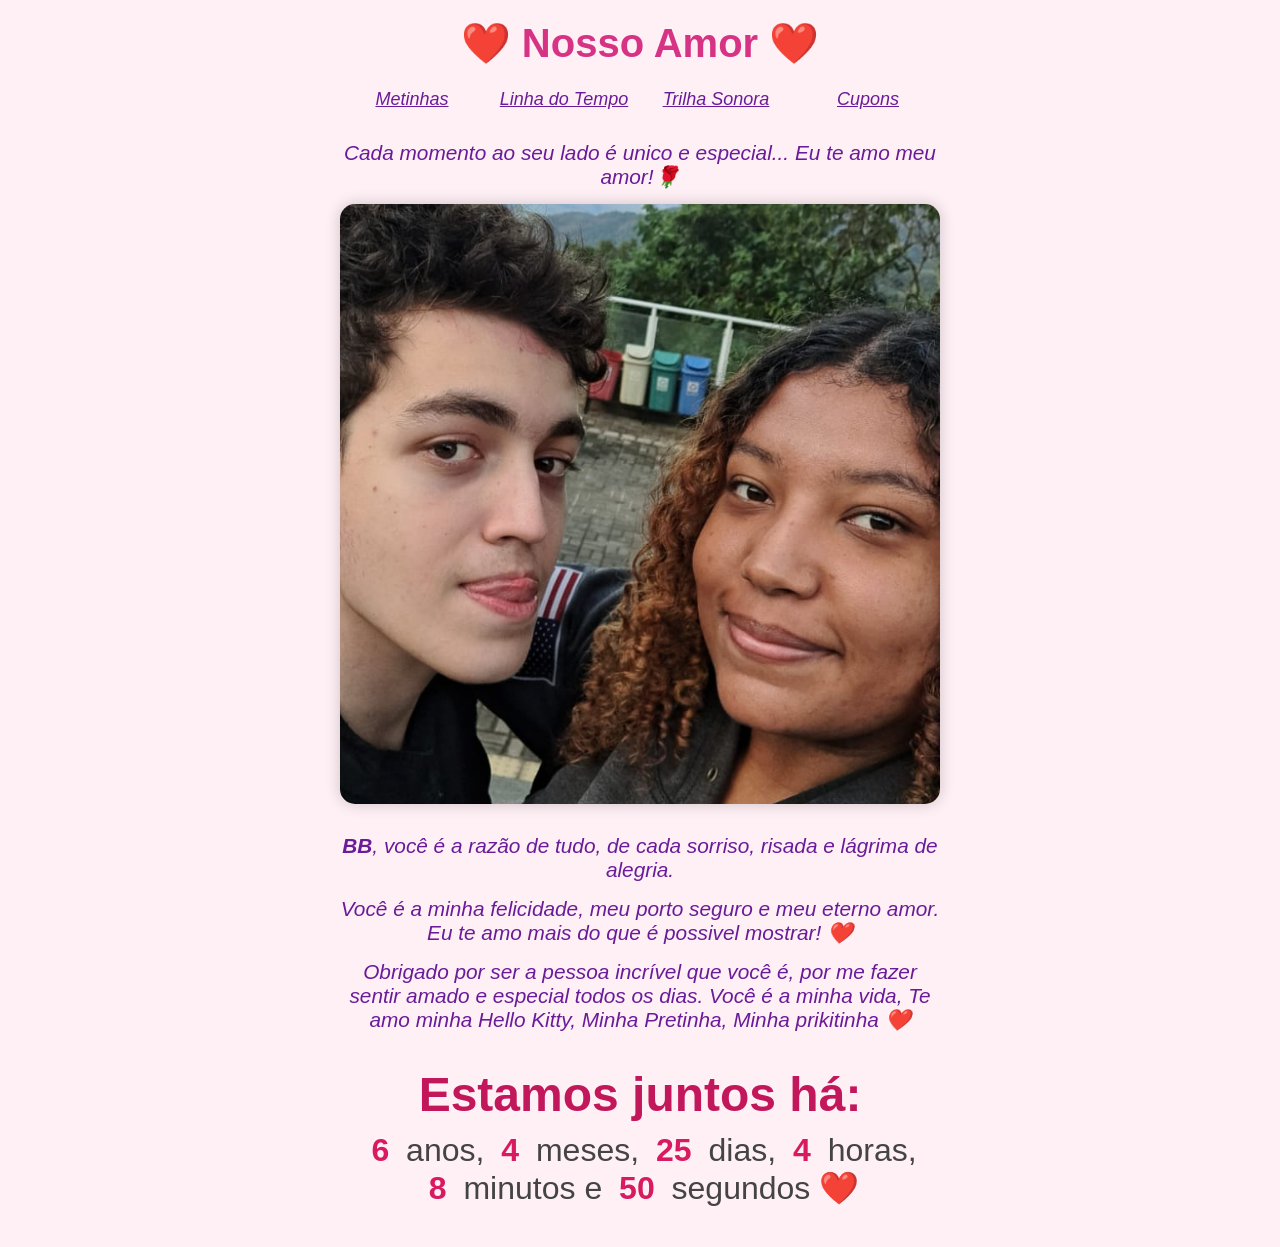
<file: index.html>
<!DOCTYPE html>
<html lang="pt-BR">
<head>
  <meta charset="UTF-8" />
  <meta name="viewport" content="width=device-width, initial-scale=1.0"/>
  <title>Relation Timer ❤️</title>
  <link rel="stylesheet" href="style.css" />
</head>
<body>
    <h1>❤️ Nosso Amor ❤️</h1>

    <table class="pages">
      <tr>
        <td>
          <div>
            <a href="Metas.html" class="outraPagina">Metinhas</a>
          </div>
        </td>
        <td>
          <div>
            <a href="Tempo.html" class="outraPagina">Linha do Tempo</a>
          </div>
        </td>
        <td>
          <div>
            <a href="TrilhaSonora.html" class="outraPagina">Trilha Sonora</a>
          </div>
        </td>
        <td>
          <div>
            <a href="Cupons.html" class="outraPagina">Cupons</a>
          </div>
        </td>
      </tr>
    </table>
  
    <p class="mensagem">
      Cada momento ao seu lado é unico e especial... Eu te amo meu amor!🌹
    </p>
  
    <!-- Carrossel -->
    <div class="carousel">
      <div class="carousel-inner">
        <img src="amgs/bb1.jpeg" class="slide" />
        <img src="amgs/bb2.jpeg" class="slide" />
        <img src="amgs/bb3.jpeg" class="slide" />
        <img src="amgs/bb4.jpeg" class="slide" />
        <img src="amgs/bb5.jpeg" class="slide" />
        <img src="amgs/bb6.jpeg" class="slide" />
        <img src="amgs/bb7.jpeg" class="slide" />
        <img src="amgs/bb8.jpeg" class="slide" />
        <img src="amgs/bb9.jpeg" class="slide" />
        <img src="amgs/bb10.jpeg" class="slide" />
        <img src="amgs/bb11.jpeg" class="slide" />
        <img src="amgs/bb12.jpeg" class="slide" />
        <img src="amgs/bb13.jpeg" class="slide" />
        <img src="amgs/bb14.jpeg" class="slide" />
        <img src="amgs/bb15.jpeg" class="slide" />
        <img src="amgs/bb16.jpeg" class="slide" />
        <img src="amgs/bb17.jpeg" class="slide" />
        <img src="amgs/bb18.jpeg" class="slide" />
        <img src="amgs/bb19.jpeg" class="slide" />
        <img src="amgs/bb20.jpeg" class="slide" />
        <img src="amgs/bb21.jpeg" class="slide" />
        <img src="amgs/bb22.jpeg" class="slide" />
        <img src="amgs/bb23.jpeg" class="slide" />
        <img src="amgs/bb24.jpeg" class="slide" />
        <img src="amgs/bb25.jpeg" class="slide" />
        <img src="amgs/bb26.jpeg" class="slide" />
        <img src="amgs/bb27.jpeg" class="slide" />

      </div>
    </div>

    <p class="mensagem">
      <strong>BB</strong>, você é a razão de tudo, de cada sorriso, risada e lágrima de alegria.
    </p>
    <p class="mensagem">
        Você é a minha felicidade, meu porto seguro e meu eterno amor. Eu te amo mais do que é possivel mostrar! ❤️
    </p>
    <p class="mensagem">
      Obrigado por ser a pessoa incrível que você é, por me fazer sentir amado e especial todos os dias. 
      Você é a minha vida, Te amo minha Hello Kitty, Minha Pretinha, Minha prikitinha ❤️
    </p>


    <div id="contador">
    <h2>Estamos juntos há:</h2>
    <p id="tempo"></p>
</div>
    <script src="script.js"></script>
  </body>
</html>
</file>
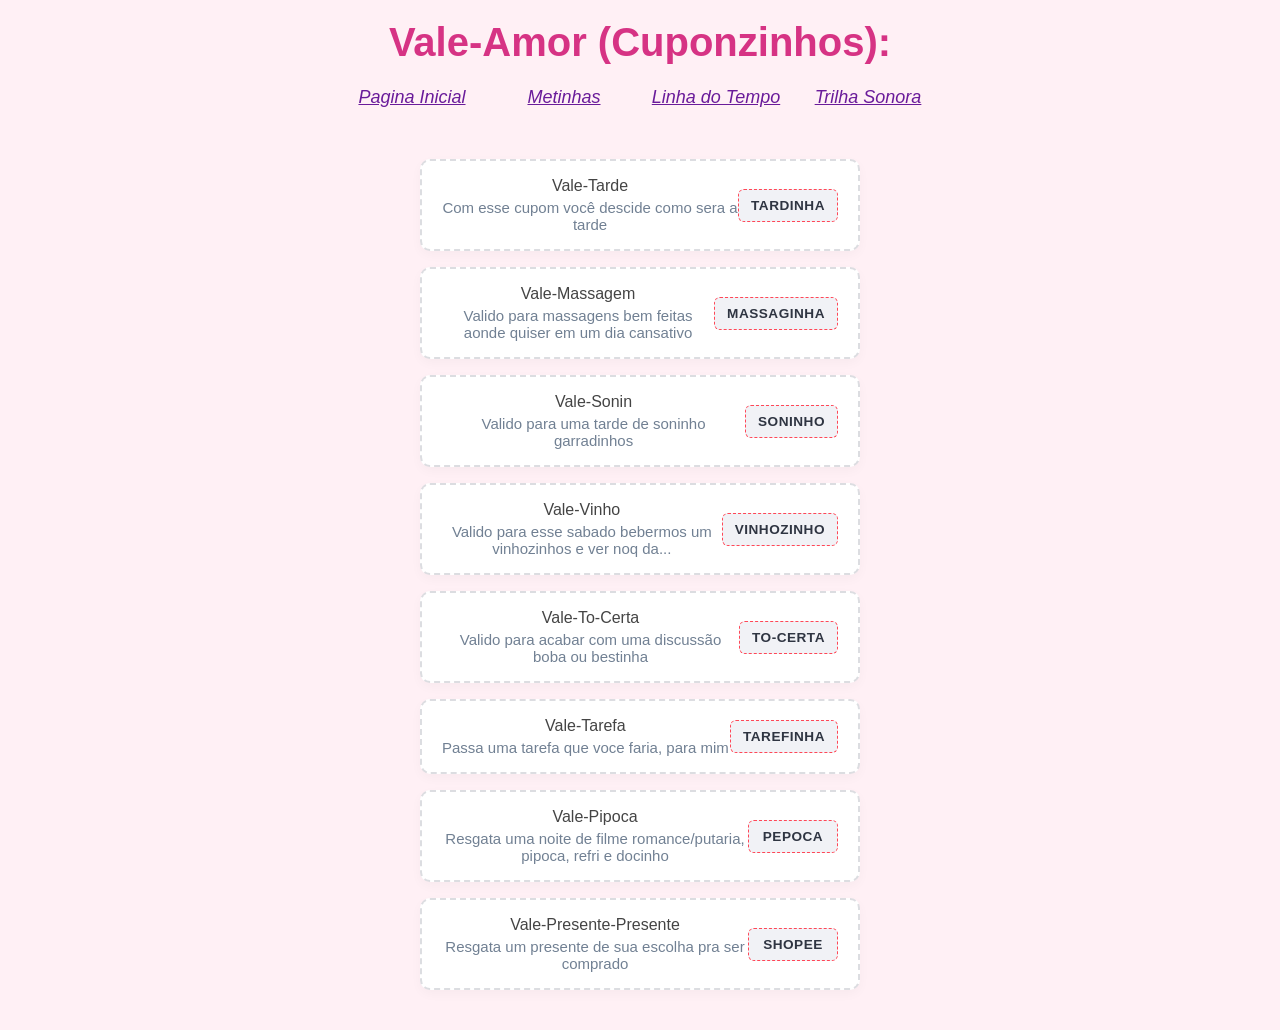
<file: Cupons.html>
<!DOCTYPE html>
<html lang="pt-BR">
<head>
  <meta charset="UTF-8" />
  <meta name="viewport" content="width=device-width, initial-scale=1.0"/>
  <title>Metinhas dos proximos</title>
  <link rel="stylesheet" href="style.css" />
</head>
<body>
    <h1>Vale-Amor (Cuponzinhos): </h1>
    
    <table class="pages">
      <tr>
        <td>
          <div>
            <a href="index.html" class="outraPagina">Pagina Inicial</a>
          </div>
        </td>
        <td>
          <div>
            <a href="Metas.html" class="outraPagina">Metinhas</a>
          </div>
        </td>
        <td>
          <div>
            <a href="Tempo.html" class="outraPagina">Linha do Tempo</a>
          </div>
        </td>
        <td>
          <div>
            <a href="TrilhaSonora.html" class="outraPagina">Trilha Sonora</a>
          </div>
        </td>
      </tr>
    </table>

    <div class="lista-cupons">

        <!-- Cupom 1 -->
        <div class="cupom-card">
            <div class="cupom-info">
                <span class="desconto">Vale-Tarde</span>
             <p class="descricao">Com esse cupom você descide como sera a tarde</p>
            </div>
             <div class="cupom-codigo">
                <span class="txt-codigo">TARDINHA</span>
            </div>
        </div>

        <!-- Cupom 2 -->
        <div class="cupom-card">
            <div class="cupom-info">
             <span class="desconto">Vale-Massagem</span>
                <p class="descricao">Valido para massagens bem feitas aonde quiser em um dia cansativo</p>
            </div>
            <div class="cupom-codigo">
                <span class="txt-codigo">MASSAGINHA</span>
            </div>
        </div>

        <!-- Cupom 3 -->
        <div class="cupom-card">
            <div class="cupom-info">
                <span class="desconto">Vale-Sonin</span>
                <p class="descricao">Valido para uma tarde de soninho garradinhos</p>
            </div>
            <div class="cupom-codigo">
                <span class="txt-codigo">SONINHO</span>
            </div>
        </div>

        <!-- Cupom 4 -->
        <div class="cupom-card">
            <div class="cupom-info">
                 <span class="desconto">Vale-Vinho</span>
                <p class="descricao">Valido para esse sabado bebermos um vinhozinhos e ver noq da...</p>
            </div>
            <div class="cupom-codigo">
                <span class="txt-codigo">VINHOZINHO</span>
            </div>
        </div>

        <!-- Cupom 5 -->
        <div class="cupom-card">
            <div class="cupom-info">
                 <span class="desconto">Vale-To-Certa</span>
                <p class="descricao">Valido para acabar com uma discussão boba ou bestinha</p>
            </div>
            <div class="cupom-codigo">
                 <span class="txt-codigo">TO-CERTA</span>
            </div>
        </div>

        <!-- Cupom 6 -->
        <div class="cupom-card">
            <div class="cupom-info">
                <span class="desconto">Vale-Tarefa</span>
                <p class="descricao">Passa uma tarefa que voce faria, para mim</p>
            </div>
            <div class="cupom-codigo">
                <span class="txt-codigo">TAREFINHA</span>
            </div>
        </div>

        <!-- Cupom 6 -->
        <div class="cupom-card">
            <div class="cupom-info">
                <span class="desconto">Vale-Pipoca</span>
                <p class="descricao">Resgata uma noite de filme romance/putaria, pipoca, refri e docinho</p>
            </div>
            <div class="cupom-codigo">
                <span class="txt-codigo">PEPOCA</span>
            </div>
        </div>

        <!-- Cupom 7 -->
        <div class="cupom-card">
            <div class="cupom-info">
                <span class="desconto">Vale-Presente-Presente</span>
                <p class="descricao">Resgata um presente de sua escolha pra ser comprado</p>
            </div>
            <div class="cupom-codigo">
                <span class="txt-codigo">SHOPEE</span>
            </div>
        </div>











    </div>
</file>
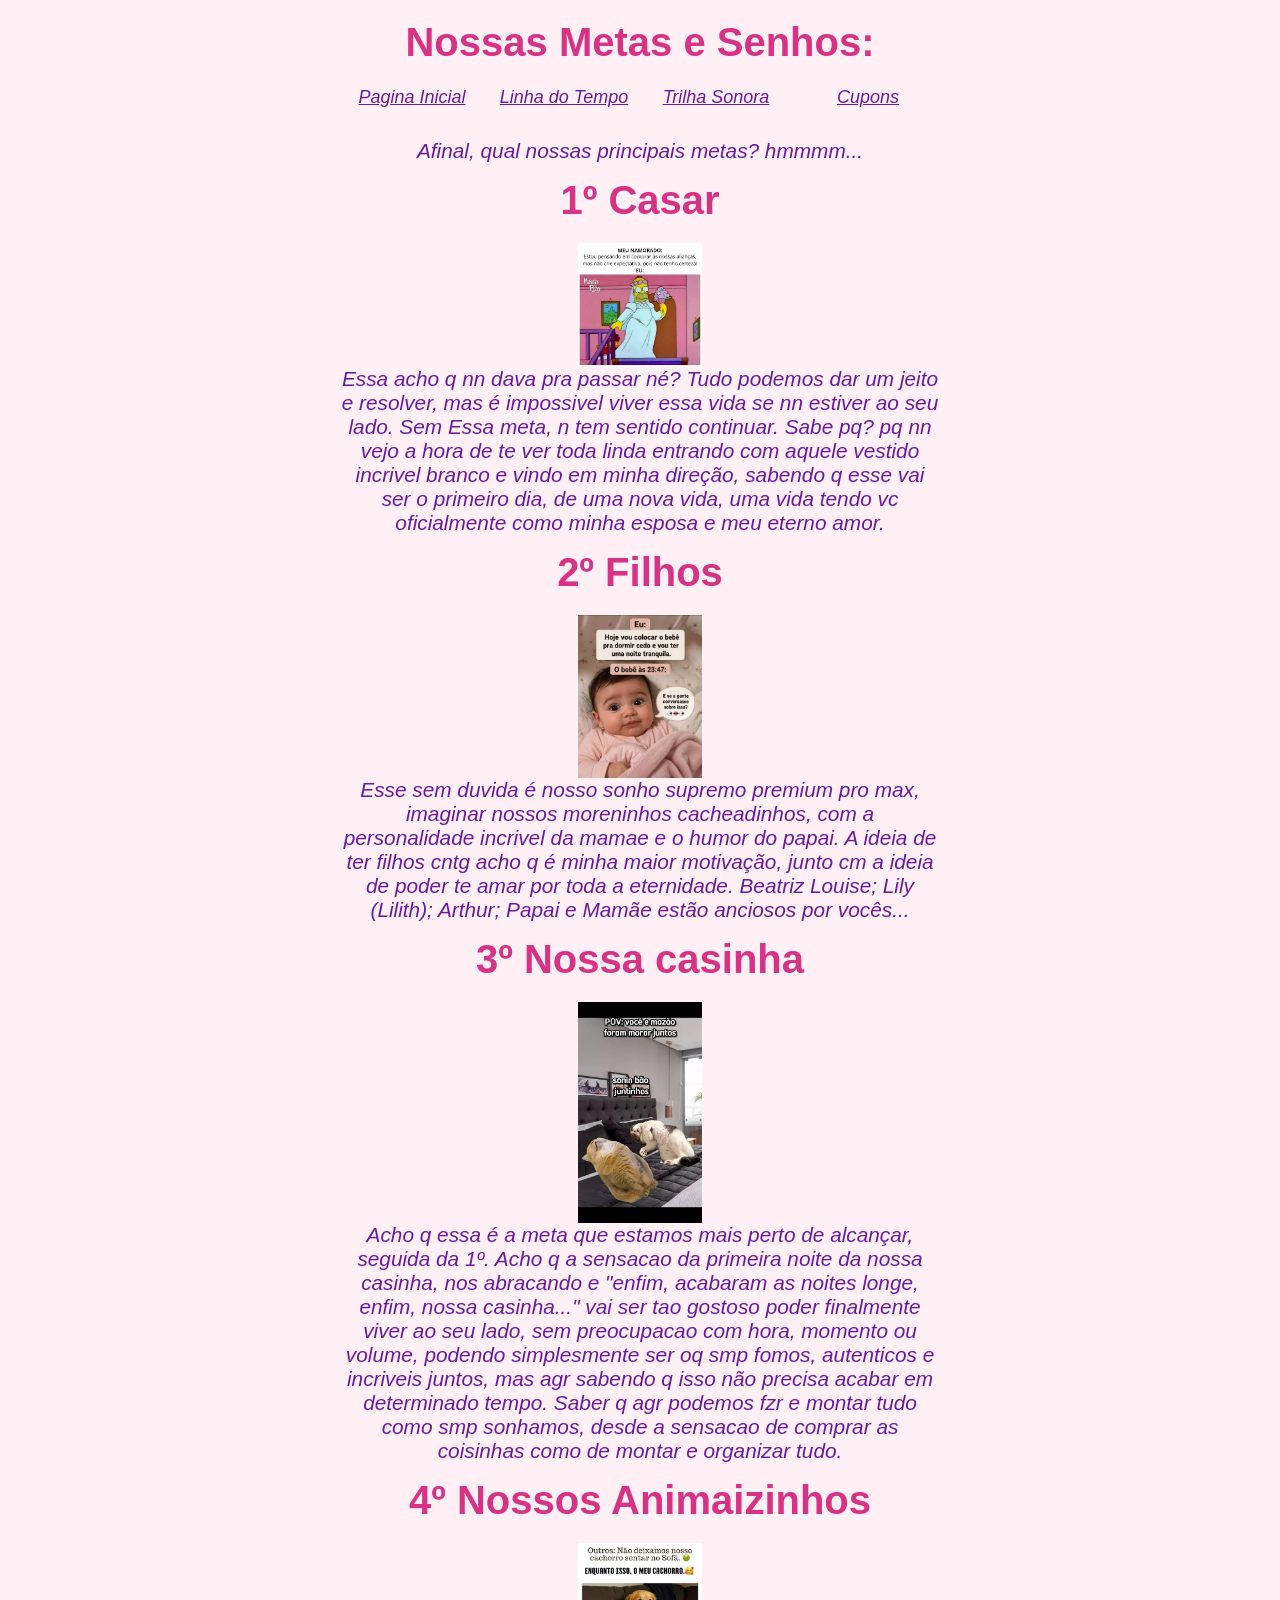
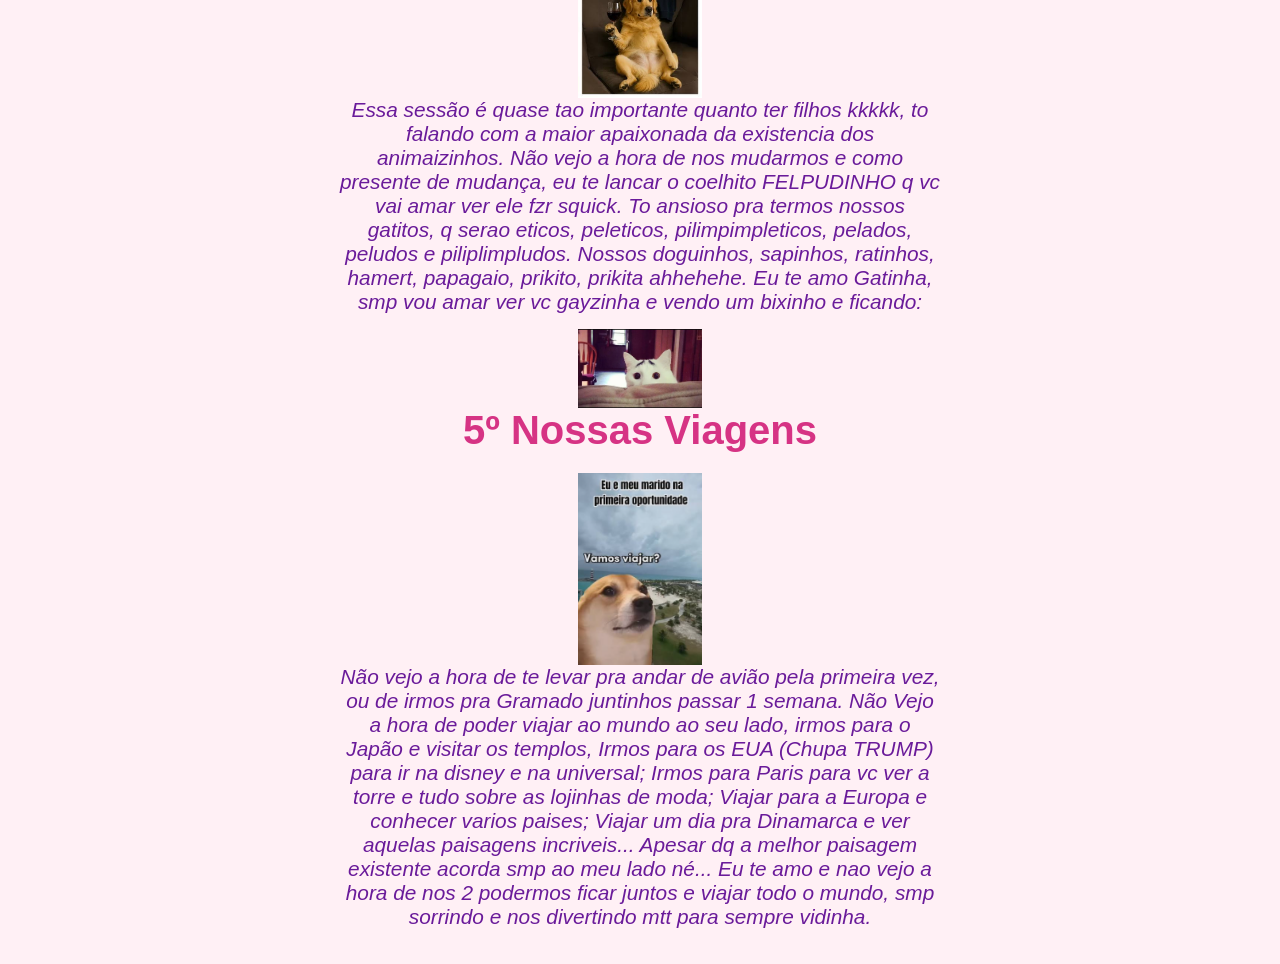
<file: Metas.html>
<!DOCTYPE html>
<html lang="pt-BR">
<head>
  <meta charset="UTF-8" />
  <meta name="viewport" content="width=device-width, initial-scale=1.0"/>
  <title>Metinhas dos proximos</title>
  <link rel="stylesheet" href="style.css" />
</head>
<body>
    <h1>Nossas Metas e Senhos: </h1>
    
    <table class="pages">
      <tr>
        <td>
          <div>
            <a href="index.html" class="outraPagina">Pagina Inicial</a>
          </div>
        </td>
        <td>
          <div>
            <a href="Tempo.html" class="outraPagina">Linha do Tempo</a>
          </div>
        </td>
        <td>
          <div>
            <a href="TrilhaSonora.html" class="outraPagina">Trilha Sonora</a>
          </div>
        </td>
        <td>
          <div>
            <a href="Cupons.html" class="outraPagina">Cupons</a>
          </div>
        </td>
      </tr>
    </table>
    


    <p class="mensagem">
      Afinal, qual nossas principais metas? hmmmm...
    </p>

    <h1>1º Casar</h1>
    <img src="amgs\casamento.jpg" alt="Descrição da imagem" class="imgMeta">
    <p class="mensagem">
        Essa acho q nn dava pra passar né? Tudo podemos dar um jeito e resolver, mas é impossivel viver essa vida se nn estiver ao seu lado. Sem Essa meta, n tem sentido continuar. Sabe pq? pq nn vejo a hora de te ver toda linda entrando com aquele vestido incrivel branco e vindo em minha direção, sabendo q esse vai ser o primeiro dia, de uma nova vida, uma vida tendo vc oficialmente como minha esposa e meu eterno amor.
    </p>

    <h1>2º Filhos</h1>
        <img src="amgs\nenem.jpg" alt="Descrição da imagem" class="imgMeta">
    <p class="mensagem">
        Esse sem duvida é nosso sonho supremo premium pro max, imaginar nossos moreninhos cacheadinhos, com a personalidade incrivel da mamae e o humor do papai. A ideia de ter filhos cntg acho q é minha maior motivação, junto cm a ideia de poder te amar por toda a eternidade. Beatriz Louise; Lily (Lilith); Arthur; Papai e Mamãe estão anciosos por vocês...
    </p>

    <h1>3º Nossa casinha</h1>
    <img src="amgs\morar.jpg" alt="Descrição da imagem" class="imgMeta">
    <p class="mensagem">
       Acho q essa é a meta que estamos mais perto de alcançar, seguida da 1º. Acho q a sensacao da primeira noite da nossa casinha, nos abracando e "enfim, acabaram as noites longe, enfim, nossa casinha..." vai ser tao gostoso poder finalmente viver ao seu lado, sem preocupacao com hora, momento ou volume, podendo simplesmente ser oq smp fomos, autenticos e incriveis juntos, mas agr sabendo q isso não precisa acabar em determinado tempo. Saber q agr podemos fzr e montar tudo como smp sonhamos, desde a sensacao de comprar as coisinhas como de montar e organizar tudo.
    </p>

    <h1>4º Nossos Animaizinhos</h1>
    <img src="amgs\nossos bixo.jpg" alt="Descrição da imagem" class="imgMeta">
    <p class="mensagem">
        Essa sessão é quase tao importante quanto ter filhos kkkkk, to falando com a maior apaixonada da existencia dos animaizinhos. Não vejo a hora de nos mudarmos e como presente de mudança, eu te lancar o coelhito FELPUDINHO q vc vai amar ver ele fzr squick. To ansioso pra termos nossos gatitos, q serao eticos, peleticos, pilimpimpleticos, pelados, peludos e piliplimpludos. Nossos doguinhos, sapinhos, ratinhos, hamert, papagaio, prikito, prikita ahhehehe. Eu te amo Gatinha, smp vou amar ver vc gayzinha e vendo um bixinho e ficando:
    </p>
    <img src="amgs\MEAU.png" alt="Descrição da imagem" class="imgMeta">

    <h1>5º Nossas Viagens</h1>
    <img src="amgs\viagenzinhas.png" alt="Descrição da imagem" class="imgMeta">
    <p class="mensagem">
        Não vejo a hora de te levar pra andar de avião pela primeira vez, ou de irmos pra Gramado juntinhos passar 1 semana. Não Vejo a hora de poder viajar ao mundo ao seu lado, irmos para o Japão e visitar os templos, Irmos para os EUA (Chupa TRUMP) para ir na disney e na universal; Irmos para Paris para vc ver a torre e tudo sobre as lojinhas de moda; Viajar para a Europa e conhecer varios paises; Viajar um dia pra Dinamarca e ver aquelas paisagens incriveis... Apesar dq a melhor paisagem existente acorda smp ao meu lado né... Eu te amo e nao vejo a hora de nos 2 podermos ficar juntos e viajar todo o mundo, smp sorrindo e nos divertindo mtt para sempre vidinha.
    </p>
</file>
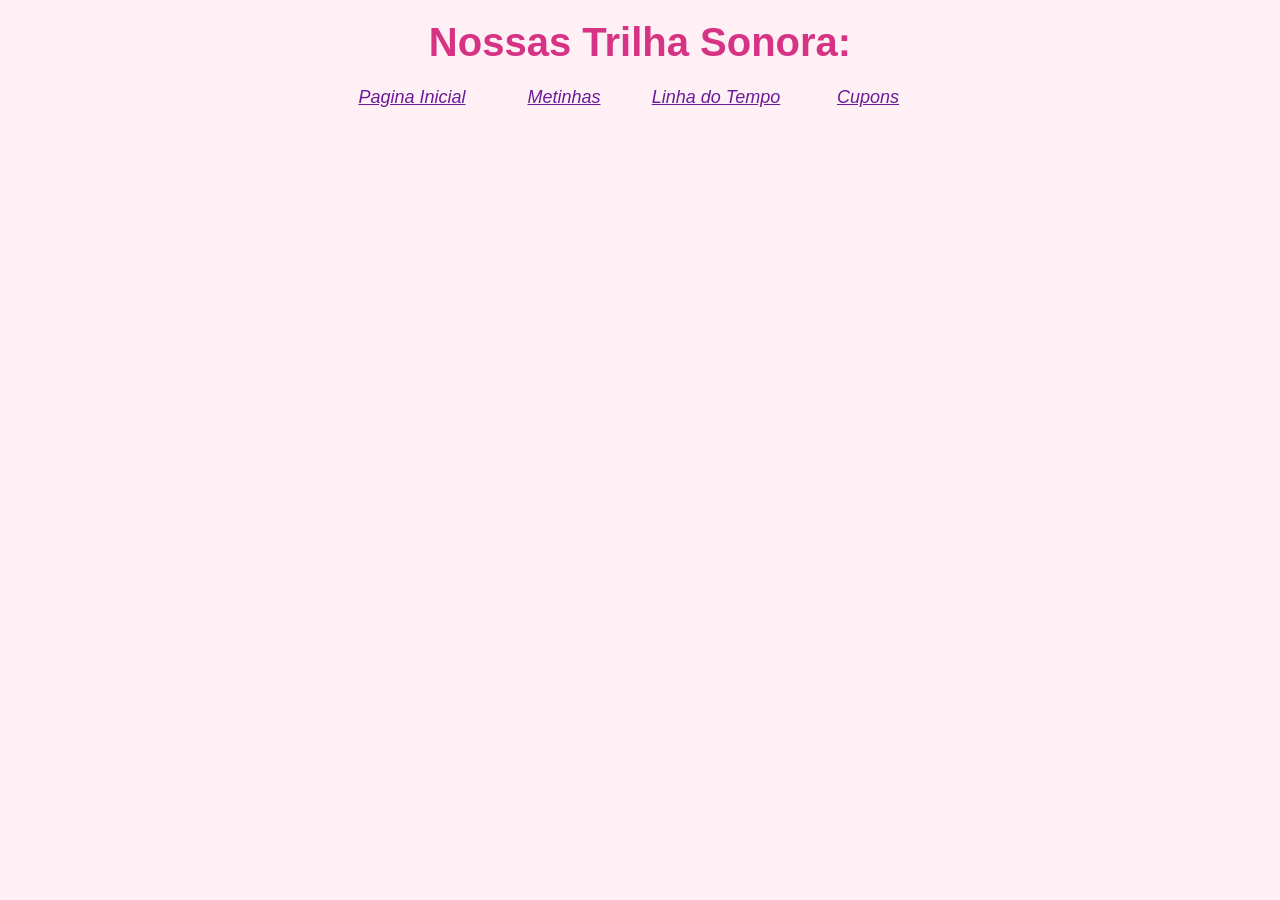
<file: TrilhaSonora.html>
<!DOCTYPE html>
<html lang="pt-BR">
<head>
  <meta charset="UTF-8" />
  <meta name="viewport" content="width=device-width, initial-scale=1.0"/>
  <title>Metinhas dos proximos</title>
  <link rel="stylesheet" href="style.css" />
</head>
<body>
    <h1>Nossas Trilha Sonora: </h1>
    
    <table class="pages">
      <tr>
        <td>
          <div>
            <a href="index.html" class="outraPagina">Pagina Inicial</a>
          </div>
        </td>
        <td>
          <div>
            <a href="Metas.html" class="outraPagina">Metinhas</a>
          </div>
        </td>
        <td>
          <div>
            <a href="Tempo.html" class="outraPagina">Linha do Tempo</a>
          </div>
        </td>
        <td>
          <div>
            <a href="Cupons.html" class="outraPagina">Cupons</a>
          </div>
        </td>
      </tr>
    </table>
</file>
<file: style.css>
* {
    margin: 0;
    padding: 0;
    box-sizing: border-box;
  }
  
  body {
    font-family: 'Segoe UI', sans-serif;
    background-color: #fff0f5;
    color: #444;
    padding: 20px;
    display: flex;
    flex-direction: column;
    align-items: center;
    text-align: center;
  }
  
  h1 {
    color: #d63384;
    font-size: 2.5rem;
    margin-bottom: 20px;
    max-width: 600px;
    text-align: center;
  }

  .outraPagina {
    color: #6a1b9a;
    font-size: 18px;
    font-style: italic;
  }

  .pages {
    display: flex;
    gap: 10px;
  }

  .pages div {
    width: 150px;
    height: 50px;
  }
  
  .mensagem {
    font-size: 1.3rem;
    margin-bottom: 15px;
    color: #6a1b9a;
    font-style: italic;
    max-width: 600px;
    text-align: center;
  }
  
  .carousel {
    width: 100%;
    max-width: 600px;
    margin: 0 auto 30px;
    position: relative;
    overflow: hidden;
    border-radius: 15px;
    box-shadow: 0 0 15px rgba(0, 0, 0, 0.2);
  }
  
  .slide {
    width: 100%;
    height: 600px;
    display: block;
    object-fit: cover;
    border-radius: 10px;
  }
  
  hr, .linha {
    width: 80%;
    max-width: 500px;
    margin: 30px auto;
    border: none;
    border-top: 2px solid #9c27b0;
  }
  
  #contador {
    font-size: 2rem;
    padding: 20px;
    max-width: 600px;
  }
  
  #contador h2 {
    color: #c2185b;
    margin-bottom: 10px;
  }
  
  #tempoYM {
    font-size: 2rem;
    font-family: 'Orbitron', sans-serif;
    color: #d81b60;
    font-weight: bold;
    margin-bottom: 10px;
  }
  
  .numero {
    font-family: 'Orbitron', sans-serif;
    font-size: 2rem;
    color: #d81b60;
    font-weight: bold;
    margin: 0 8px;
  }
  
  /* Responsividade */
  @media (max-width: 600px) {
    h1 {
      font-size: 2rem;
    }
  
    .mensagem {
      font-size: 1.1rem;
    }
  
    #contador {
      font-size: 1rem;
      padding: 10px;
    }
  
    #tempoYM {
      font-size: 1.5rem;
    }
  
    .numero {
      font-size: 1.5rem;
    }
  
    hr, .linha {
      width: 90%;
    }     
  }

  .imgMeta{
    height: 10%;
    width: 10%;
  }

  .lista-cupons{
    display: flex;
    flex-direction: column;
    gap: 16px;
    max-width: 480px;
    margin: 0 auto;
    padding: 20px;
  }

  .cupom-card {
  display: flex;
  justify-content: space-between;
  align-items: center;
  background-color: #ffffff;
  border: 2px dashed #dcdde1; /* Borda pontilhada estilo cupom */
  border-radius: 10px;
  padding: 16px 20px;
  box-shadow: 0 4px 12px rgba(0, 0, 0, 0.03);
  transition: transform 0.2s ease, border-color 0.2s ease;
  }

  .cupom-info {
  display: flex;
  flex-direction: column;
  gap: 4px;
  }

  .descricao {
  font-size: 15px;
  color: #718093;
  margin: 0;
  }

  .cupom-codigo {
  background-color: #f1f2f6;
  border: 1px dashed #ff4757;
  padding: 8px 12px;
  border-radius: 6px;
  min-width: 90px;
  max-width: 140px;       
  text-align: center;
  flex-shrink: 0;         
  overflow: hidden;   
}

  .txt-codigo {
  font-weight: 700;
  color: #2f3542;
  letter-spacing: 0.5px; 
  font-size: 0.85rem;     
  word-break: break-all;
  display: block;
}

.card {
    padding: 10px 40px;
    position: relative;
    background-color: inherit;
    width: 50%;
    box-sizing: border-box;
}

.esquerda {
  left:0;
}

.direita {
  left: 50%;
}

.textodata {
    padding: 24px;
    background-color: var(--cor-fundo-card);
    position: relative;
    border-radius: 16px;
    box-shadow: 0 4px 20px var(--cor-sombra);
    transition: transform 0.3s ease;
}

.timeline {
    position: relative;
    max-width: 1000px; /* Ou a largura máxima que preferir */
    margin: 0 auto;
}

.timeline::after {
    content: '';
    position: absolute;
    width: 4px;                  /* Espessura da linha */
    background-color: #ff4d6d;   /* Cor da linha (pode alterar para a cor do seu tema) */
    top: 0;
    bottom: 0;
    left: 50%;                   /* Posiciona exatamente no meio */
    transform: translateX(-50%); /* Garante o alinhamento perfeito no centro */
    z-index: 1;                  /* Mantém a linha na camada correta */
}
</file>
